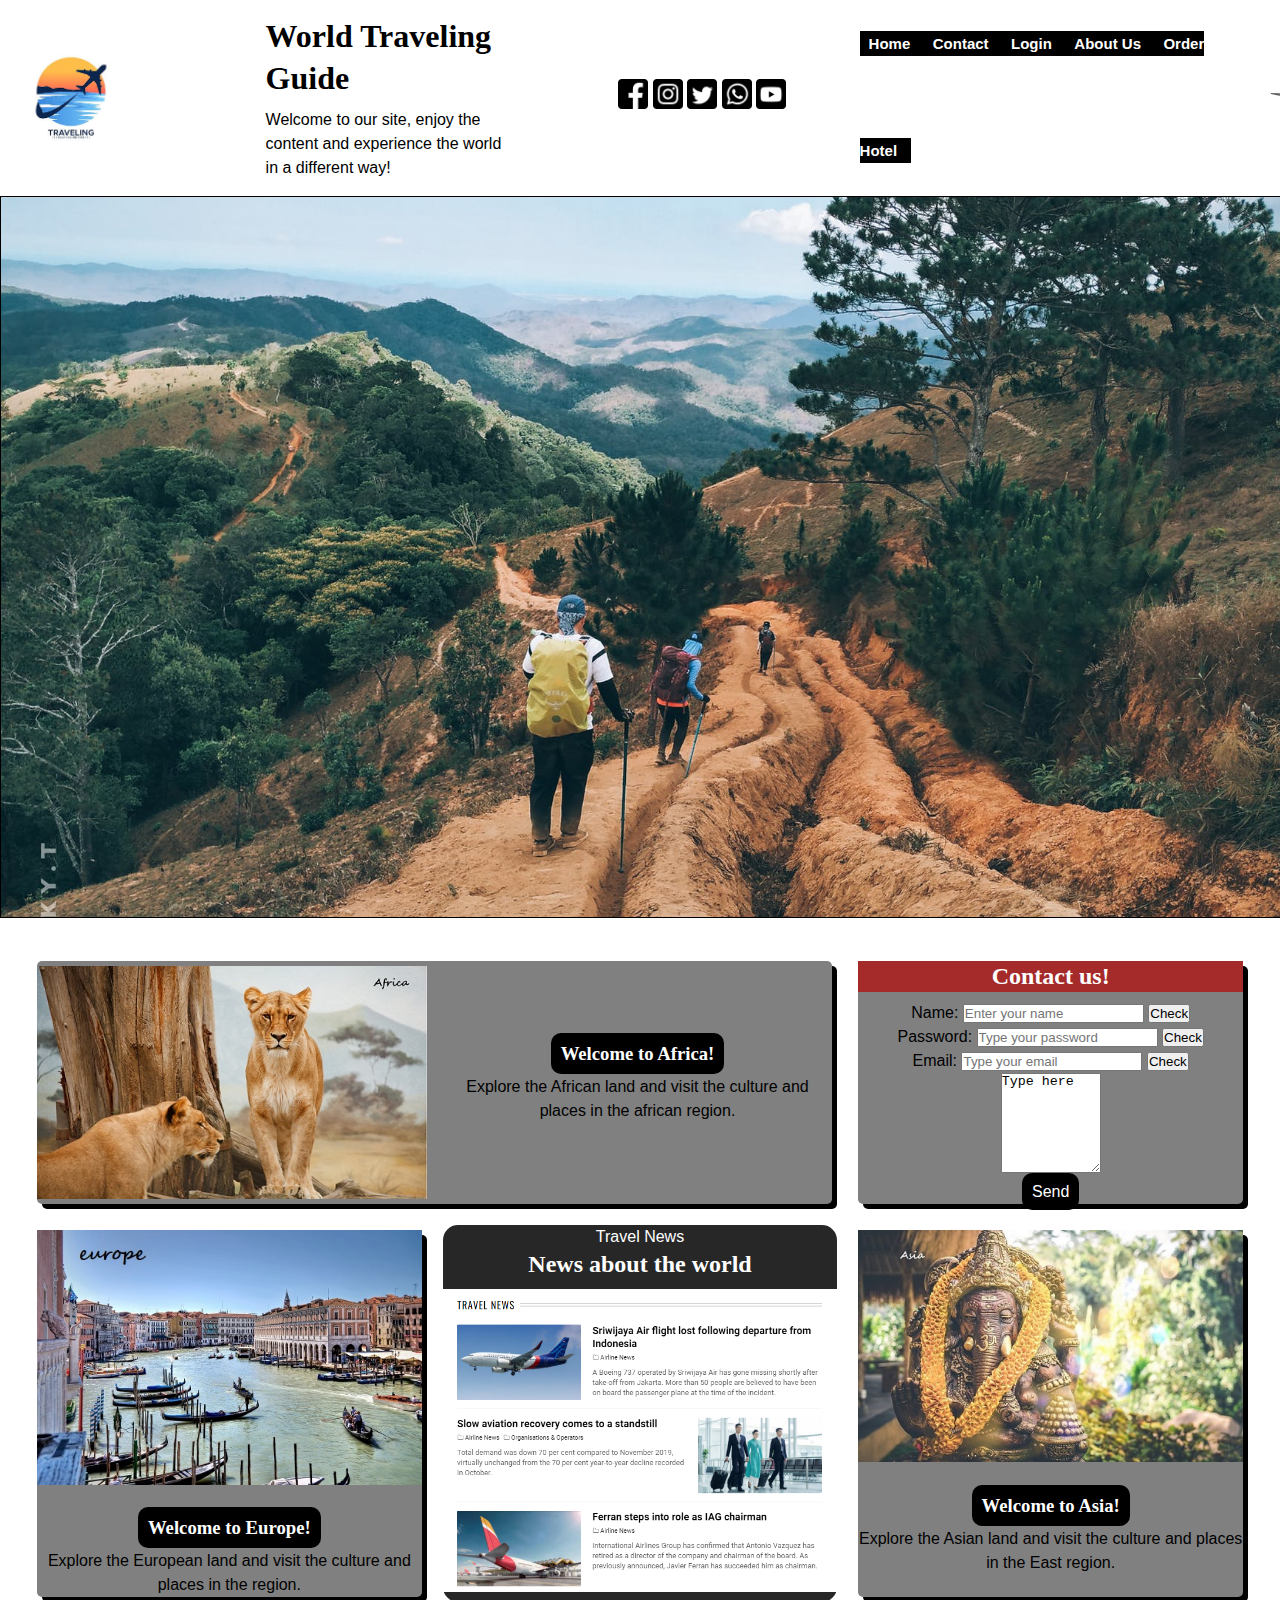
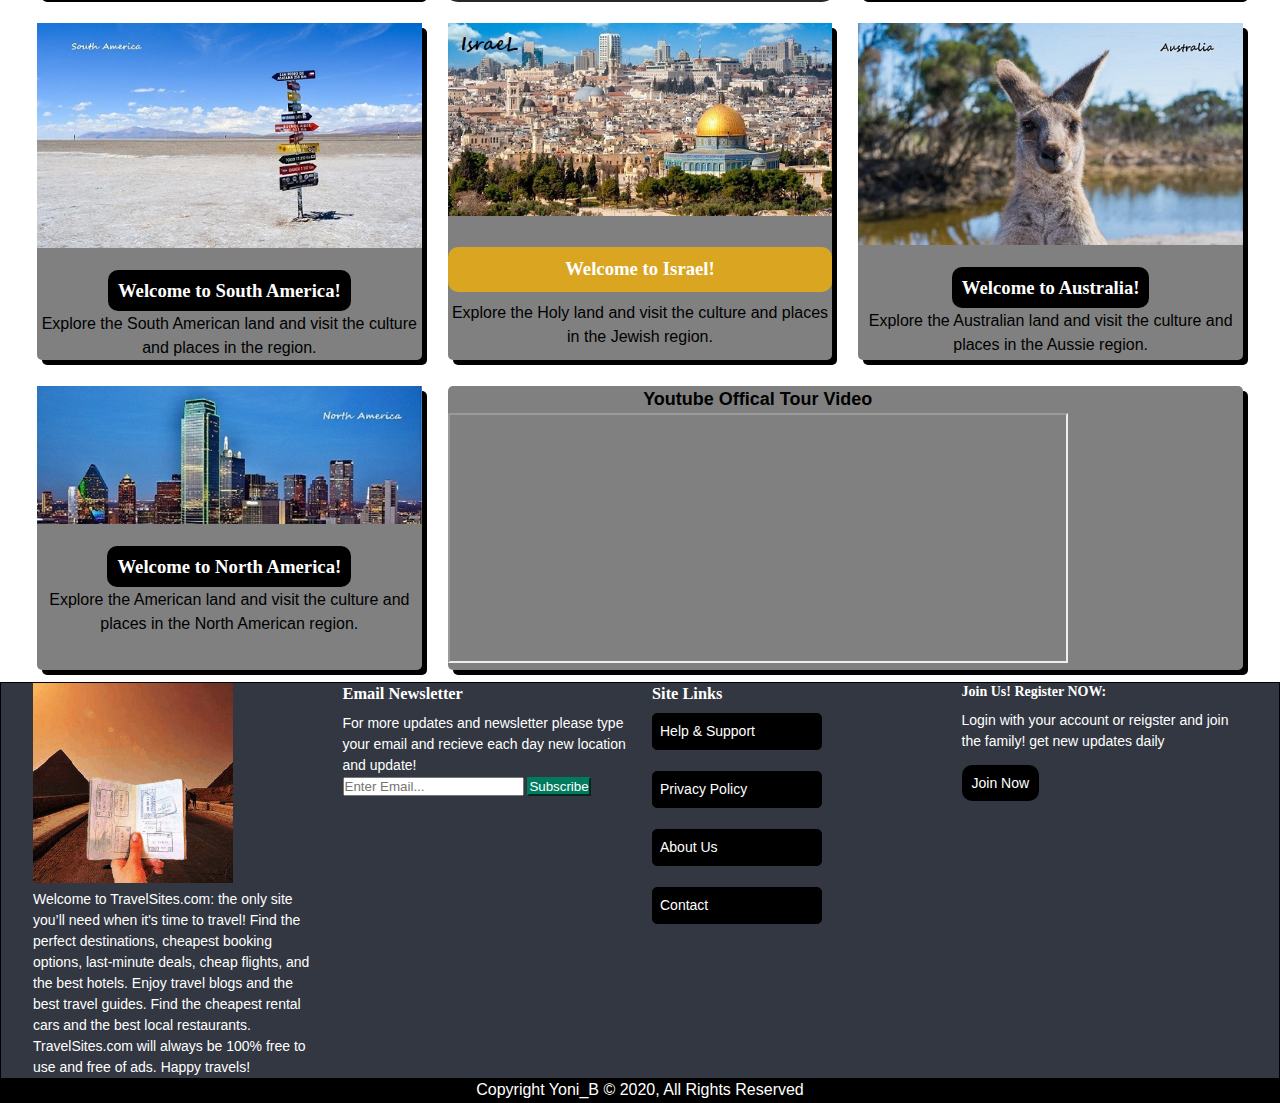
<file: index.html>
<!DOCTYPE html>
<html lang="en">
<head>
    <meta charset="UTF-8">
    <meta name="viewport" content="width=device-width, initial-scale=1.0">
    <title>World Traveling Guide</title>
    <link rel="shortcut icon" href="news_logo/world icon.jpeg" type="image/x-icon">
    <link rel="stylesheet" href="css/style.css">
    
</head>
<body>
   <div class="container_body">
    <nav id="nav-bar">
        
        <div class="container">
            
            <img src="news_logo/traveling_logo.jpg" alt="websitelogo" class="logo" >
            <div class="welcome">
                <h1>World Traveling Guide</h1>
                <p>Welcome to our site, enjoy the content and experience the world in a different way!</p>
            </div>
            <div class="social">
                
                <a href="http://facebook.com" target="_blank">
                    <img src="news_logo/facebook_icon.png" alt="facebook_icon">
                </a>
                <a href="http://instagram.com" target="_blank">
                    <img src="news_logo/instagram_icon.png" alt="instagram_icon">
                </a>
                <a href="http://twitter.com" target="_blank">
                    <img src="news_logo/twitter_icon.png" alt="twitter_icon">
                </a>
                <a href="http://whatsapp.com" target="_blank">
                    <img src="news_logo/whatsapp_icon.png" alt="whatsapp_icon">
                </a>
                <a href="http://youtube.com" target="_blank">
                    <img src="news_logo/youtube_icon.png" alt="youtube_icon">
                </a>
            </div>
            
            <ul class="nav3">
                <li>
                    <a href="/index.html">Home</a>
                </li>
                <li>
                    <a href="http://">Contact</a>
                </li>
                <li>
                    <a href="/html/login.html">Login</a>
                </li>
                <li>
                    <a href="html/about_us.html">About Us</a>
                </li>
                <li>
                    <a href="http://">Order Hotel</a>
                </li>
                <img src="news_logo/airplane_animation.png" alt="airplane_animation" class="airplane">
            </ul>
        </div>

    </nav>

    <header id="showcase">
        <div class="container phone_header">
            <div class="showcase-container">
                <div class="category category-travel">
                    <h1 style="background: grey;">World Traveling Guide</h1>
                    <p>Welcome to our site, enjoy the content and experience the world in a different way!</p>
                    <a href="http://">Read More</a>
                </div>
            </div>
        </div>
    </header>

    <section id="home-articles" class="py-2">
        <div class="container">
            <h2>Editor Picks</h2>
            <div class="articles-container">
                <article class="card phone1">
                    <img src="news_logo/africa.jpeg" alt="afirca logo" width="400px">
                    <div>
                        <div class="category category-ent"></div>
                        <h3>
                            <class class="ButtonNow"><a href="article.html">Welcome to Africa!</a>
                        </h3>
                        <p>Explore the African land and visit the culture and places in the african region.</p>
                    </div>
                </article>
                <article class="card bg-dark phone2">
                    <div class="category category-sports"></div>
                    <h2 style="background-color: brown;">Contact us!</h2>
                    <div id="label1">
                        <label> Name:
                            <input type="text" placeholder="Enter your name" name="Name">
                            <button>Check</button>
                        </label>
                        <br>
                        <label> Password:
                            <input type="Password" placeholder="Type your password" name="Password">
                            <button>Check</button>
                        </label>
                        <br>
                        <label> Email:
                            <input type="Email" placeholder="Type your email" name="Email">
                            <button>Check</button>
                        </label>
                        <br>
                        <textarea style="height: 100px ; width: 100px ; ">Type here </textarea>
                        <br>
                        <class class="ButtonNow">Send</class>
                        
                </article>
                <article class="card phone3">
                    <img src="news_logo/europe.jpeg" alt="Europe logo">
                    <div class="category category-tech"></div>
                    <h3>
                        <br>
                        <class class="ButtonNow"><a href="article.html">Welcome to Europe!</a>
                            </class>
                    </h3>
                    <p>Explore the European land and visit the culture and places in the region.</p>
                </article>
                <article class="card1 phone4">
                    <div class="category category-sports">Travel News</div>
                    <h2>News about the world</h2>
                    <p>
                        <img src="news_logo/travel_news.png" alt="travel news">
                    </p>
                </article>
                <article class="card phone5">
                    <img src="news_logo/asia.jpeg" alt="Asia logo">
                    <div class="category category-tech"></div>
                    <h3>
                        <br>
                        <class class="ButtonNow"><a href="article.html">Welcome to Asia!</a>
                    </h3>
                    <p>Explore the Asian land and visit the culture and places in the East region.</p>
                </article>
                <article class="card bg-primary phone6">
                    <img src="news_logo/south_America2.jpeg" alt="South_america logo" width="400px">
                    <div>
                        <div class="category category-ent"></div>
                        <h3>
                            <br>
                            <class class="ButtonNow"><a href="article.html">Welcome to South America!</a>
                        </h3>
                        <p>Explore the South American land and visit the culture and places in the region.</p>
                    </div>
                </article>
                <article class="card phone7">
                    <img src="news_logo/Israel_logo.jpg" alt="Israel logo" width="400px">
                    <div>
                        <div class="category category-ent"></div>
                        <h3>
                            <br>
                            <div class="ButtonNow1">Welcome to Israel!</a></div>
                        </h3>
                        <p>Explore the Holy land and visit the culture and places in the Jewish region.</p>
                    </div>
                    
                </article>
                <article class="card phone8">
                        <img src="news_logo/australia.jpeg" alt="Australia logo" width="400px">
                        <div>
                            <div class="category category-ent"></div>
                            <h3>
                                <br>
                                <class class="ButtonNow"><a href="article.html">Welcome to Australia!</a>
                            </h3>
                            <p>Explore the Australian land and visit the culture and places in the Aussie region.</p>
                        </div>
                    </article>
                </article>
                <article class="card phone9">
                    <div>
                            <img src="news_logo/north_America.jpeg" alt="North America logo" width="400px">
                            <div>
                                <div class="category category-ent"></div>
                                <h3>
                                    <br>
                                    <class class="ButtonNow"><a href="article.html">Welcome to North America!</a>
                                </h3>
                                <p>Explore the American land and visit the culture and places in the North American region.</p>
                            </div>
                </article>
                <article class="card phone10" id="card10">
                    <div>
                        <div class="category category-ent" style="font-size: large;"><b>Youtube Offical Tour Video</b></div>
                    <iframe class="youtube" src="https://www.youtube.com/embed/olboi3ttUi8?autoplay=1&mute=1&start=28"
                        allowfullscreen></iframe>
                    </iframe>
                </article>
            </div>
        </div>
    </section>



    <footer id="main-footer" class="py-2">
        <div class="container footer-container">
            <div>
                <img src="news_logo/travel_gif1.gif" alt="Travel gif animation">
                <p>Welcome to TravelSites.com: the only site you’ll need when it's time to travel! Find the perfect destinations, cheapest
                booking options, last-minute deals, cheap flights, and the best hotels. Enjoy travel blogs and the best travel guides.
                Find the cheapest rental cars and the best local restaurants. TravelSites.com will always be 100% free to use and free
                of ads. Happy travels!</p>
            </div>
            <div>
                <h3>Email Newsletter</h3>
                <p>For more updates and newsletter please type your email and recieve each day new location and update!</p>
                <form>
                    <input type="email" placeholder="Enter Email...">
                    <input type="submit" value="Subscribe" class="btn btn-primary">
                </form>
            </div>
            <div>
                <h3>Site Links</h3>
                <ul class="list">
                    <li><a href="#">Help & Support</a></li>
                    <br>
                    <li><a href="#">Privacy Policy</a></li>
                    <br>
                    <li><a href="/html/about_us.html">About Us</a></li>
                    <br>
                    <li><a href="#">Contact</a></li>
                </ul>
            </div>
            <div>
                <h4>Join Us! Register NOW:</h4>
                <p>Login with your account or reigster and join the family! get new updates daily</p>
                <br>
                <a href="/html/login.html" class="ButtonNow">Join Now</a>
            </div>
        
            
        </div>
        <div class="footer_end">
            <p>
                Copyright Yoni_B &copy; 2020, All Rights Reserved
            </p>
        </div>
    </footer>
   </div>
</body>
</html>
</file>
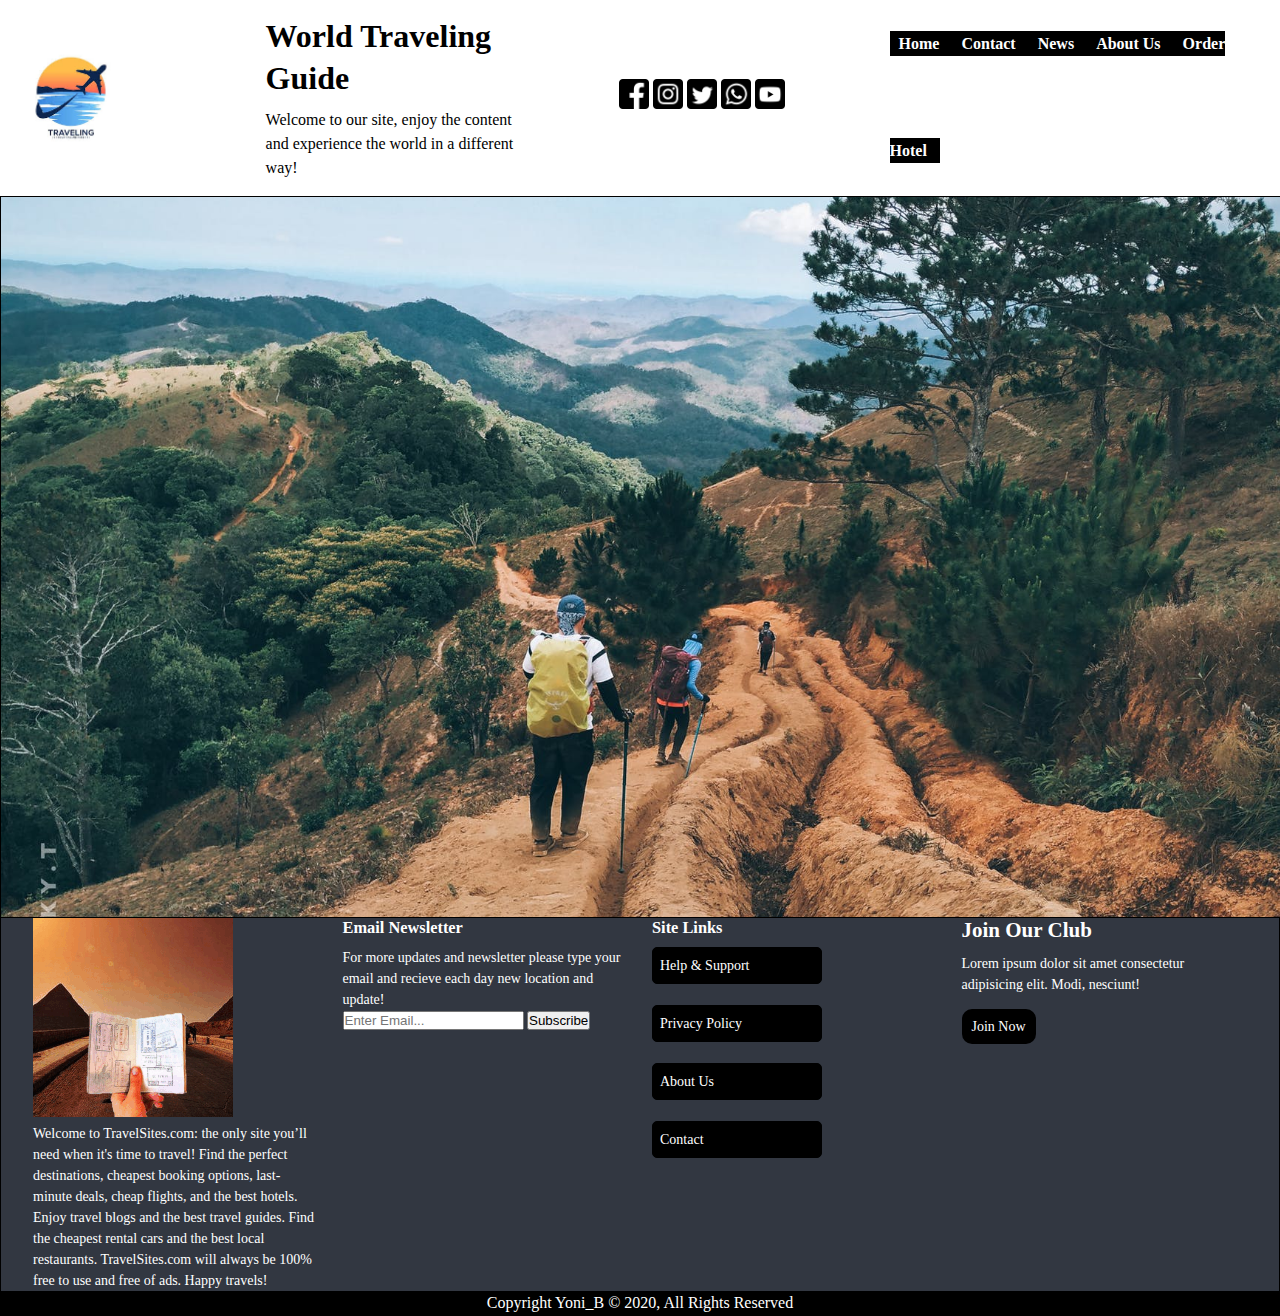
<file: africa.html>
<!DOCTYPE html>
<html lang="en">

<head>
    <meta charset="UTF-8">
    <meta name="viewport" content="width=device-width, initial-scale=1.0">
    <title>World Traveling Guide</title>
    <link rel="shortcut icon" href="news_logo/world icon.jpeg" type="image/x-icon">
    <link rel="stylesheet" href="style.css">
</head>

<body>
    <div class="container_body">
        <nav id="nav-bar">

            <div class="container">

                <img src="news_logo/traveling_logo.jpg" alt="websitelogo" class="logo">
                <div class="welcome">
                    <h1>World Traveling Guide</h1>
                    <p>Welcome to our site, enjoy the content and experience the world in a different way!</p>
                </div>
                <div class="social">

                    <a href="http://facebook.com" target="_blank">
                        <img src="news_logo/facebook_icon.png" alt="facebook_icon">
                    </a>
                    <a href="http://instagram.com" target="_blank">
                        <img src="news_logo/instagram_icon.png" alt="instagram_icon">
                    </a>
                    <a href="http://twitter.com" target="_blank">
                        <img src="news_logo/twitter_icon.png" alt="twitter_icon">
                    </a>
                    <a href="http://whatsapp.com" target="_blank">
                        <img src="news_logo/whatsapp_icon.png" alt="whatsapp_icon">
                    </a>
                    <a href="http://youtube.com" target="_blank">
                        <img src="news_logo/youtube_icon.png" alt="youtube_icon">
                    </a>
                </div>

                <ul class="nav3">
                    <li>
                        <a href="http://">Home</a>
                    </li>
                    <li>
                        <a href="http://">Contact</a>
                    </li>
                    <li>
                        <a href="http://">News</a>
                    </li>
                    <li>
                        <a href="http://">About Us</a>
                    </li>
                    <li>
                        <a href="http://">Order Hotel</a>
                    </li>
                    <img src="news_logo/airplane_animation.png" alt="airplane_animation" class="airplane">
                </ul>
            </div>

        </nav>

        <header id="showcase">
            <div class="container phone_header">
                <div class="showcase-container">
                    <div class="category category-travel">
                        <h1 style="background: grey;">World Traveling Guide</h1>
                        <p>Welcome to our site, enjoy the content and experience the world in a different way!</p>
                        <a href="http://">Read More</a>
                    </div>
                </div>
            </div>
        </header>

      


        <footer id="main-footer" class="py-2">
            <div class="container footer-container">
                <div>
                    <img src="news_logo/travel_gif1.gif" alt="Travel gif animation">
                    <p>Welcome to TravelSites.com: the only site you’ll need when it's time to travel! Find the perfect
                        destinations, cheapest
                        booking options, last-minute deals, cheap flights, and the best hotels. Enjoy travel blogs and
                        the best travel guides.
                        Find the cheapest rental cars and the best local restaurants. TravelSites.com will always be
                        100% free to use and free
                        of ads. Happy travels!</p>
                </div>
                <div>
                    <h3>Email Newsletter</h3>
                    <p>For more updates and newsletter please type your email and recieve each day new location and
                        update!</p>
                    <form>
                        <input type="email" placeholder="Enter Email...">
                        <input type="submit" value="Subscribe" class="btn btn-primary">
                    </form>
                </div>
                <div>
                    <h3>Site Links</h3>
                    <ul class="list">
                        <li><a href="#">Help & Support</a></li>
                        <br>
                        <li><a href="#">Privacy Policy</a></li>
                        <br>
                        <li><a href="#">About Us</a></li>
                        <br>
                        <li><a href="#">Contact</a></li>
                    </ul>
                </div>
                <div>
                    <h2>Join Our Club</h2>
                    <p>Lorem ipsum dolor sit amet consectetur adipisicing elit. Modi, nesciunt!</p>
                    <br>
                    <a href="" class="ButtonNow">Join Now</a>
                </div>

            </div>
            <div class="footer_end">
                <p>
                    Copyright Yoni_B &copy; 2020, All Rights Reserved
                </p>
            </div>
        </footer>
    </div>
</body>

<script src="https://ajax.googleapis.com/ajax/libs/jquery/3.5.1/jquery.min.js"></script>
<script src="https://maxcdn.bootstrapcdn.com/bootstrap/3.4.1/js/bootstrap.min.js"></script>
</html>
</file>
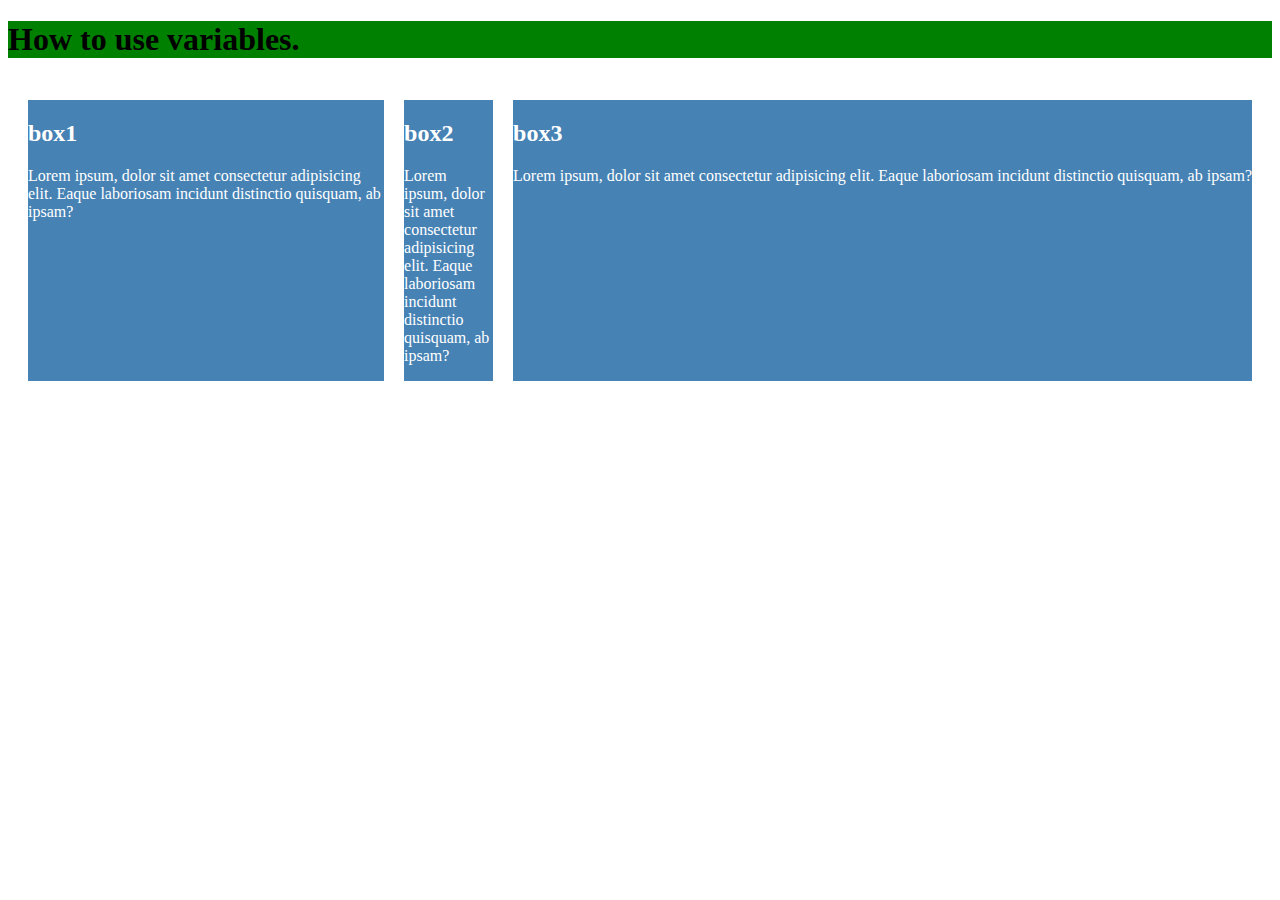
<file: article.html>
<!DOCTYPE html>
<html lang="en">
<head>
    <meta charset="UTF-8">
    <meta name="viewport" content="width=device-width, initial-scale=1.0">
    <title>Variables</title>
    <style>

        :root {
            --box-bg-color: steelblue;
            --box-txt-color: white;
            --header-bg-color:green;
            --box-1-width: 4;
            --box-2-width: 1;
        }

        h1 {
            background: var(--header-bg-color);
        }

        .box {
            background: var(--box-bg-color);
            color: var(--box-txt-color);
            margin: 10px;
        }

        .container {
            display: flex;
            margin: auto;
            max-width: 1300px;
            padding: 10px;
            flex-direction: row;
            justify-content: space-around;
    
        }

        .box-1 {
            flex: var(--box-1-width);
        }
        .box-2 {
            flex: var(--box-2-width);
            
        }

    </style>
</head>
<body>
    <h1>How to use variables.</h1>
    <div class="container">
     
     <div class="box box-1">
        <h2>box1</h2>
        <p>Lorem ipsum, dolor sit amet consectetur adipisicing elit. Eaque laboriosam incidunt distinctio quisquam, ab ipsam?</p>
     </div>
     <div class="box box-2">
        <h2>box2</h2>
        <p>Lorem ipsum, dolor sit amet consectetur adipisicing elit. Eaque laboriosam incidunt distinctio quisquam, ab ipsam?</p>
     </div>

     <div class="box box-3">
        <h2>box3</h2>
        <p>Lorem ipsum, dolor sit amet consectetur adipisicing elit. Eaque laboriosam incidunt distinctio quisquam, ab ipsam?</p>
     </div>
    </div>
</body>
</html>
</file>
<file: css/style.css>
:root {
  --max-width: 1350px;
  --primary-color: red;
  --secondary-color: goldenrod;
  --light-color: white;
  --dark-color: #333;
}

.category {
  --sports-color: #f99500;
  --ent-color: #a66bbe;
  --tech-color: #009cff;
}
* {
  margin: 0;
  padding: 0;
  box-sizing: border-box;
}

body {
  background: var(--light-color);
  line-height: 1.5;
}
.airplane {
  height: 100px;
  transform: translateX(350px);
  animation-name: airplane;
  animation-duration: 10s;
  animation-iteration-count: infinite;
  animation-delay: 0s;
  animation-direction: alternate-reverse;
}

@keyframes airplane {
  from {
    transform: translateX(270px);
  }
  to {
    transform: translateX(-80px);
  }
}

h1,
h2,
h3,
h4,
h5,
h6 {
  font-family: "Staatliches", cursive;
  margin-bottom: 0.55rem;
  line-height: 1.3;
}

.container .social a {
  text-decoration: none;
}
.container .social {
  justify-self: center;
}
.social a img {
  height: 30px;
}
.social a img:hover {
  opacity: 0.5;
}

.container {
  display: inline-block;
  padding: 5px 10px;
  border-radius: 15px;
  max-width: var(--max-width);
  margin: auto;
  padding: 0 2rem;
  overflow: hidden;
}
.container ul li {
  list-style: none;
  display: inline;
  border: 1px solid black;
  background-color: black;
  padding: 3px;
}
.container ul li a {
  text-decoration: none;
  background: black;
  color: white;
  margin: 5px;
}
nav .container ul li :hover {
  background-color: red;
  opacity: 0.5;
}
nav .container ul li :active {
  padding-bottom: 10px;
  background-color: red;
  opacity: 0.5;
}
#nav-bar .logo {
  height: 110px;
}
#nav-bar {
  position: static;
  top: 0;
  z-index: 2;
  width: 100%;
}

#nav-bar .container {
  display: grid;
  grid-template-columns: 2fr 2fr 3fr 3fr;
  align-items: center;
  padding: 1rem;
  justify-content: space-around;
}

#nav-bar ul {
  justify-self: end;
  transform: translateX(-30px);
}
#nav-bar ul li a {
  font-weight: bold;
  font-size: 15px;
}

#showcase {
  color: white;

  background: #333;
  padding: 2rem;
  position: relative;
  height: 80vh;
}

#showcase:before {
  content: "";
  background: url(/news_logo/hiking.jpeg) no-repeat center center/cover;
  border: black solid 1px;
  position: absolute;
  top: 0;
  left: 0;
  width: 100%;
  height: 100%;
  opacity: 1;
}

#showcase .showcase-container {
  display: grid;
  grid-template-columns: repeat(2, 1fr);
  justify-content: center;
  align-items: center;
  height: 50vh;
}
.welcome {
  position: static;
}
#main-footer {
  border: solid 1px;
  bottom: 0;
  z-index: 2;
  background: rgb(50, 55, 65);
}

#main-footer .container {
  display: grid;
  font-size: 14px;
  grid-template-columns: repeat(4, 1fr);
  grid-gap: 1.5rem;
  width: 100%;
  color: white;
}
#main-footer .container h3,
h2 {
  color: var(--light-color);
}

#main-footer .container :nth-child(5) {
  background: black;
  position: sticky;
}

#main-footer .container div li {
  margin: 0px;
  padding: 2px;
  display: grid;
  flex-direction: row;
  border-radius: 5px;
  width: 170px;
}
#main-footer .container div li :hover {
  background: red;
  color: black;
}
.footer_end {
  background: black;
  position: sticky;
  color: white;
  text-align: center;
}
.ButtonNow a {
  text-decoration: none;
  color: white;
}

.ButtonNow {
  background: black;
  text-decoration: none;
  color: white;
  border-radius: 10px;
  padding: 10px;
}
.ButtonNow1 {
  background: goldenrod;
  text-decoration: none;
  color: white;
  border-radius: 10px;
  padding: 10px;
}
.ButtonNow1:hover {
  background: red;
  text-decoration: none;
  color: black;
  border-radius: 10px;
  padding: 10px;
  cursor: pointer;
}
.ButtonNow:hover {
  background: red;
  text-decoration: none;
  color: black;
  border-radius: 10px;
  padding: 10px;
  cursor: pointer;
}
#showcase .showcase-container {
  display: grid;
  grid-template-columns: repeat(2, 1fr);
  justify-content: center;
  align-items: center;
  height: 50vh;
}

#showcase .showcase-content {
  z-index: 1;
}

#showcase .showcase-content p {
  margin-bottom: 1rem;
}

/* Home Articles */
#home-articles .articles-container {
  display: grid;
  grid-template-columns: repeat(3, 1fr);
  grid-gap: 1rem;
}

#home-articles .articles-container > *:first-child,
#home-articles .articles-container > *:last-child {
  display: grid;
  grid-template-columns: repeat(2, 1fr);
  grid-gap: 1rem;
  align-items: center;
  grid-column: 1 / span 2;
}

#home-articles .articles-container > *:last-child {
  grid-column: 2 / span 2;
}

#article .meta {
  display: flex;
  justify-content: space-between;
  align-items: center;
  background: #eee;
  padding: 0.5rem;
}

#article .meta .category {
  margin-top: 0.4rem;
}

article {
  border-radius: 15px;
  background: grey;
}

.py-2 .container div article img {
  width: 100%;
}

#main-footer .container {
  width: 100%;
}

.card1 {
  background: rgb(39, 39, 39);
  color: white;
  text-align: center;
}

.card {
  margin: 5px;
  box-shadow: 5px 5px;
  border-radius: 5px;
  text-align: center;
}
@import url("https://fonts.googleapis.com/css?family=Numans");

.container_body {
  height: 100%;
  align-content: center;
  font-family: "Numans", sans-serif;
}

.card25 {
  height: 370px;
  margin-top: auto;
  margin-bottom: auto;
  width: 400px;
  background-color: rgba(0, 0, 0, 0.5) !important;
}

.card-header h3 {
  color: white;
}

.social_icon {
  position: absolute;
  right: 20px;
  top: -45px;
}

.input-group-prepend span {
  width: 50px;
  background-color: #ffc312;
  color: black;
  border: 0 !important;
}

input:focus {
  outline: 0 0 0 0 !important;
  box-shadow: 0 0 0 0 !important;
}

.remember {
  color: white;
}

.remember input {
  width: 20px;
  height: 20px;
  margin-left: 15px;
  margin-right: 5px;
}

.login_btn {
  color: black;
  background-color: #ffc312;
  width: 100px;
}

.login_btn:hover {
  color: black;
  background-color: white;
}

.links {
  color: white;
}

.links a {
  margin-left: 4px;
}
iframe {
  width: 620px;
  height: 250px;
}
@media screen and (max-width: 414px) {
  .container_body {
    display: grid;
    max-width: 100%;
    grid-template-areas:
      "nav"
      "nav2"
      "nav3"
      "header"
      "card1"
      "card2"
      "card3"
      "card4"
      "card5"
      "card6"
      "card7"
      "card8"
      "card9"
      "card10"
      "footer1"
      "footer2";
    grid-gap: 5px;
  }
  #nav-bar {
    justify-content: space-around;
  }

  .articles-container {
    display: flex;

    flex-direction: column;
    justify-content: space-evenly;
  }

  .youtube {
    width: 350px;
  }

  /* #nav-bar .container img,
  .social {
    grid-area: nav;
  }
  .welcome {
    grid-area: nav2;
  }
  .nav3 {
    grid-area: nav3;
  }
  .phone_header {
    grid-area: header;
  }
  .phone1 {
    grid-area: card1;
  }
  .phone2 {
    grid-area: card2;
  }
  .phone3 {
    grid-area: card3;
  }
  .phone4 {
    grid-area: card4;
  }
  .phone5 {
    grid-area: card5;
  }
  .phone6 {
    grid-area: card6;
  }
  .phone7 {
    grid-area: card7;
  }
  .phone8 {
    grid-area: card8;
  }
  .phone9 {
    grid-area: card9;
  }
  .phone10 {
    grid-area: card10;
  } */

  #main-footer :nth-child(1) {
    grid-area: footer1;
  }
  #main-footer :nth-child(2) {
    grid-area: footer2;
  }
  .ButtonNow {
    font-size: 10px;
  }

  .card {
    width: 100%;
  }

  .airplane {
    display: none;
  }
}

/* Team Design "About Us" page */

@import url("https://maxcdn.bootstrapcdn.com/font-awesome/4.7.0/css/font-awesome.min.css");
#team {
  background: #eee !important;
}

.btn-primary:hover,
.btn-primary:focus {
  background-color: #108d6f;
  border-color: #108d6f;
  box-shadow: none;
  outline: none;
}

.btn-primary {
  color: #fff;
  background-color: #007b5e;
  border-color: #007b5e;
}

.pb-5 {
  padding: 60px 0;
}

section .section-title {
  text-align: center;
  color: #007b5e;
  margin-bottom: 50px;
  text-transform: uppercase;
}

#team .card {
  border: none;
  background: #ffffff;
}

.image-flip:hover .backside,
.image-flip.hover .backside {
  -webkit-transform: rotateY(0deg);
  -moz-transform: rotateY(0deg);
  -o-transform: rotateY(0deg);
  -ms-transform: rotateY(0deg);
  transform: rotateY(0deg);
  border-radius: 0.25rem;
}

.image-flip:hover .frontside,
.image-flip.hover .frontside {
  -webkit-transform: rotateY(180deg);
  -moz-transform: rotateY(180deg);
  -o-transform: rotateY(180deg);
  transform: rotateY(180deg);
}

.mainflip {
  -webkit-transition: 1s;
  -webkit-transform-style: preserve-3d;
  -ms-transition: 1s;
  -moz-transition: 1s;
  transform: perspective(1000px);
  -moz-transform-style: preserve-3d;
  -ms-transform-style: preserve-3d;
  transition: 1s;
  transform-style: preserve-3d;
  position: relative;
}

.frontside {
  position: relative;
  -webkit-transform: rotateY(0deg);
  transform: rotateY(0deg);
  z-index: 2;
  margin-bottom: 30px;
}

.backside {
  position: absolute;
  top: 0;
  left: 0;
  background: white;
  -webkit-transform: rotateY(-180deg);
  -moz-transform: rotateY(-180deg);
  -o-transform: rotateY(-180deg);
  -ms-transform: rotateY(-180deg);
  transform: rotateY(-180deg);
  -webkit-box-shadow: 5px 7px 9px -4px rgb(158, 158, 158);
  -moz-box-shadow: 5px 7px 9px -4px rgb(158, 158, 158);
  box-shadow: 5px 7px 9px -4px rgb(158, 158, 158);
}

.frontside,
.backside {
  -webkit-backface-visibility: hidden;
  -moz-backface-visibility: hidden;
  -ms-backface-visibility: hidden;
  backface-visibility: hidden;
  -webkit-transition: 1s;
  -webkit-transform-style: preserve-3d;
  -moz-transition: 1s;
  -moz-transform-style: preserve-3d;
  -o-transition: 1s;
  -o-transform-style: preserve-3d;
  -ms-transition: 1s;
  -ms-transform-style: preserve-3d;
  transition: 1s;
  transform-style: preserve-3d;
}

.frontside .card,
.backside .card {
  min-height: 312px;
}

.backside .card a {
  font-size: 18px;
  color: #007b5e !important;
}

.frontside .card .card-title,
.backside .card .card-title {
  color: #007b5e !important;
}

.frontside .card .card-body img {
  width: 120px;
  height: 120px;
  border-radius: 50%;
}
</file>
<file: style.css>
:root {
  --max-width: 1350px;
  --primary-color: red;
  --secondary-color: goldenrod;
  --light-color: white;
  --dark-color: #333;
}

.category {
  --sports-color: #f99500;
  --ent-color: #a66bbe;
  --tech-color: #009cff;
}
* {
  margin: 0;
  padding: 0;
  box-sizing: border-box;
}

body {
  background: var(--light-color);
  line-height: 1.5;
}
.airplane {
  height: 100px;
  transform: translateX(350px);
  animation-name: airplane;
  animation-duration: 10s;
  animation-iteration-count: infinite;
  animation-delay: 0s;
  animation-direction: alternate-reverse;
}

@keyframes airplane {
  from {
    transform: translateX(270px);
  }
  to {
    transform: translateX(-100px);
  }
}

h1,
h2,
h3,
h4,
h5,
h6 {
  font-family: "Staatliches", cursive;
  margin-bottom: 0.55rem;
  line-height: 1.3;
}

.container .social a {
  text-decoration: none;
}
.container .social {
  justify-self: center;
}
.social a img {
  height: 30px;
}
.social a img:hover {
  opacity: 0.5;
}

.container {
  display: inline-block;
  padding: 5px 10px;
  border-radius: 15px;
  max-width: var(--max-width);
  margin: auto;
  padding: 0 2rem;
  overflow: hidden;
}
.container ul li {
  list-style: none;
  display: inline;
  border: 1px solid black;
  background-color: black;
  padding: 3px;
}
.container ul li a {
  text-decoration: none;
  background: black;
  color: white;
  margin: 5px;
}
nav .container ul li :hover {
  background-color: red;
  opacity: 0.5;
}
nav .container ul li :active {
  padding-bottom: 10px;
  background-color: red;
  opacity: 0.5;
}
#nav-bar .logo {
  height: 110px;
}
#nav-bar {
  position: static;
  top: 0;
  z-index: 2;
  width: 100%;
}

#nav-bar .container {
  display: grid;
  grid-template-columns: 2fr 2fr 3fr 3fr;
  align-items: center;
  padding: 1rem;
  justify-content: space-around;
}

#nav-bar ul {
  justify-self: end;
}
#nav-bar ul li a {
  font-weight: bold;
}

#showcase {
  color: white;

  background: #333;
  padding: 2rem;
  position: relative;
  height: 80vh;
}

#showcase:before {
  content: "";
  background: url(news_logo/hiking.jpeg) no-repeat center center/cover;
  border: black solid 1px;
  position: absolute;
  top: 0;
  left: 0;
  width: 100%;
  height: 100%;
  opacity: 1;
}

#showcase .showcase-container {
  display: grid;
  grid-template-columns: repeat(2, 1fr);
  justify-content: center;
  align-items: center;
  height: 50vh;
}
.welcome {
  position: static;
}
#main-footer {
  border: solid 1px;
  bottom: 0;
  z-index: 2;
  background: rgb(50, 55, 65);
}

#main-footer .container {
  display: grid;
  font-size: 14px;
  grid-template-columns: repeat(4, 1fr);
  grid-gap: 1.5rem;
  width: 100%;
  color: white;
}
#main-footer .container h3,
h2 {
  color: var(--light-color);
}

#main-footer .container :nth-child(5) {
  background: black;
  position: sticky;
}

#main-footer .container div li {
  margin: 0px;
  padding: 2px;
  display: grid;
  flex-direction: row;
  border-radius: 5px;
  width: 170px;
}
#main-footer .container div li :hover {
  background: red;
  color: black;
}
.footer_end {
  background: black;
  position: sticky;
  color: white;
  text-align: center;
}
.ButtonNow a {
  text-decoration: none;
  color: white;
}

.ButtonNow {
  background: black;
  text-decoration: none;
  color: white;
  border-radius: 10px;
  padding: 10px;
}
.ButtonNow1 {
  background: goldenrod;
  text-decoration: none;
  color: white;
  border-radius: 10px;
  padding: 10px;
}
.ButtonNow1:hover {
  background: red;
  text-decoration: none;
  color: black;
  border-radius: 10px;
  padding: 10px;
  cursor: pointer;
}
.ButtonNow:hover {
  background: red;
  text-decoration: none;
  color: black;
  border-radius: 10px;
  padding: 10px;
  cursor: pointer;
}
#showcase .showcase-container {
  display: grid;
  grid-template-columns: repeat(2, 1fr);
  justify-content: center;
  align-items: center;
  height: 50vh;
}

#showcase .showcase-content {
  z-index: 1;
}

#showcase .showcase-content p {
  margin-bottom: 1rem;
}

/* Home Articles */
#home-articles .articles-container {
  display: grid;
  grid-template-columns: repeat(3, 1fr);
  grid-gap: 1rem;
}

#home-articles .articles-container > *:first-child,
#home-articles .articles-container > *:last-child {
  display: grid;
  grid-template-columns: repeat(2, 1fr);
  grid-gap: 1rem;
  align-items: center;
  grid-column: 1 / span 2;
}

#home-articles .articles-container > *:last-child {
  grid-column: 2 / span 2;
}

#article .meta {
  display: flex;
  justify-content: space-between;
  align-items: center;
  background: #eee;
  padding: 0.5rem;
}

#article .meta .category {
  margin-top: 0.4rem;
}

article {
  border-radius: 15px;
  background: grey;
}

.py-2 .container div article img {
  width: 100%;
}

#main-footer .container {
  width: 100%;
}

.card1 {
  background: rgb(39, 39, 39);
  color: white;
  text-align: center;
}

.card {
  margin: 5px;
  box-shadow: 5px 5px;
  border-radius: 5px;
  text-align: center;
}

/* #card10 {
  display: block;
  flex: none;
  width: 100%;
} */

@media screen and (max-width: 414px) {
  .container_body {
    display: grid;
    max-width: 100%;
    grid-template-areas:
      "nav"
      "nav2"
      "nav3"
      "header"
      "card1"
      "card2"
      "card3"
      "card4"
      "card5"
      "card6"
      "card7"
      "card8"
      "card9"
      "card10"
      "footer1"
      "footer2";
    grid-gap: 5px;
  }
  #nav-bar {
    justify-content: space-around;
  }

  .articles-container {
    display: flex;

    flex-direction: column;
    justify-content: space-evenly;
  }

  /* #nav-bar .container img,
  .social {
    grid-area: nav;
  }
  .welcome {
    grid-area: nav2;
  }
  .nav3 {
    grid-area: nav3;
  }
  .phone_header {
    grid-area: header;
  }
  .phone1 {
    grid-area: card1;
  }
  .phone2 {
    grid-area: card2;
  }
  .phone3 {
    grid-area: card3;
  }
  .phone4 {
    grid-area: card4;
  }
  .phone5 {
    grid-area: card5;
  }
  .phone6 {
    grid-area: card6;
  }
  .phone7 {
    grid-area: card7;
  }
  .phone8 {
    grid-area: card8;
  }
  .phone9 {
    grid-area: card9;
  }
  .phone10 {
    grid-area: card10;
  } */

  #main-footer :nth-child(1) {
    grid-area: footer1;
  }
  #main-footer :nth-child(2) {
    grid-area: footer2;
  }
  .ButtonNow {
    font-size: 10px;
  }

  .card {
    width: 100%;
  }

  .airplane {
    display: none;
  }
}
</file>
